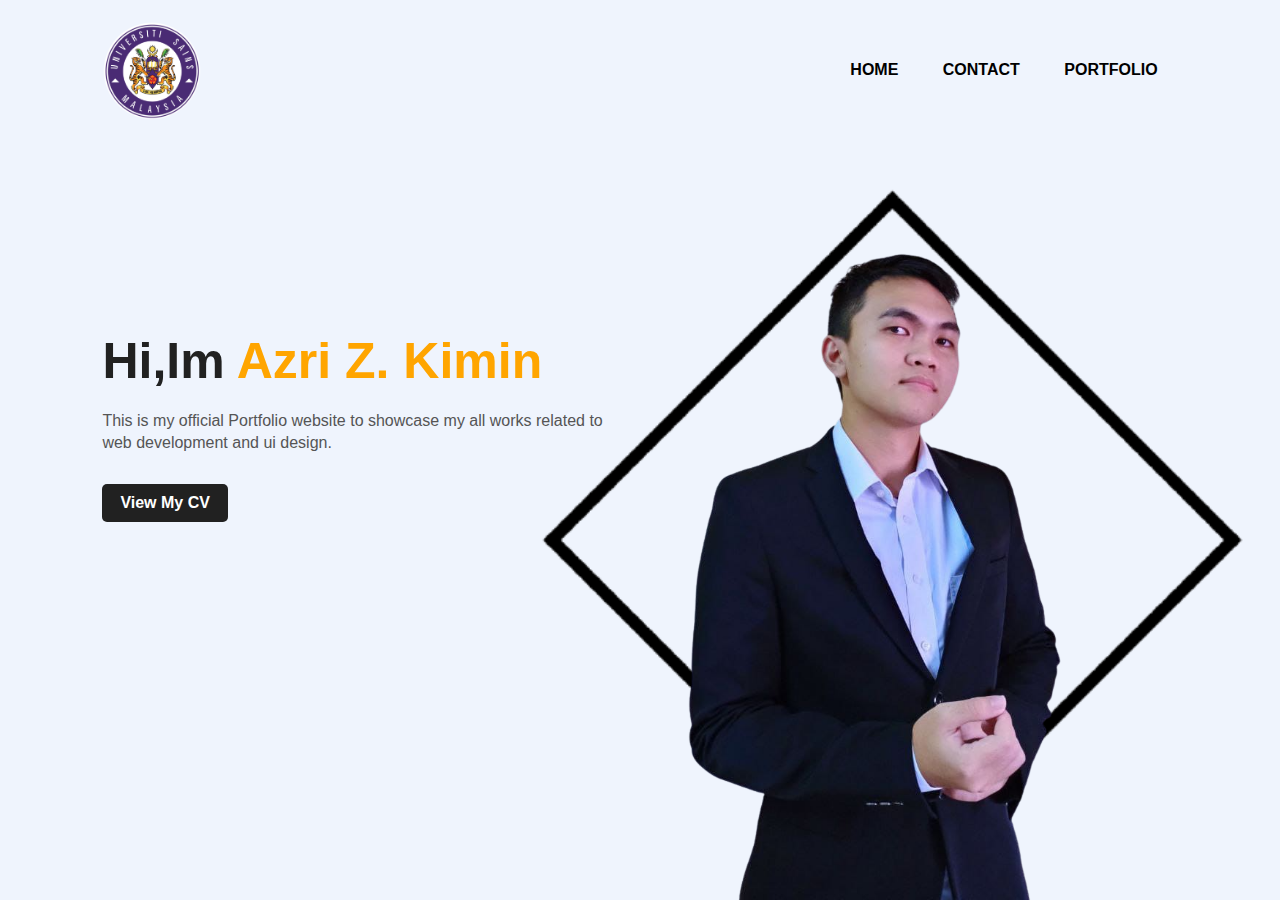
<file: index.html>
<!DOCTYPE html>
<html lang="en">
<head>
    <meta charset="UTF-8">
    <meta http-equiv="X-UA-Compatible" content="IE=edge">
    <meta name="viewport" content="width=device-width, initial-scale=1.0">
    <title>Personle Portfolio Website</title>
    <link rel="stylesheet" href="styles.css">
    <link rel="stylesheet" href="https://cdnjs.cloudflare.com/ajax/libs/font-awesome/5.15.3/css/all.min.css" integrity="sha512-iBBXm8fW90+nuLcSKlbmrPcLa0OT92xO1BIsZ+ywDWZCvqsWgccV3gFoRBv0z+8dLJgyAHIhR35VZc2oM/gI1w==" crossorigin="anonymous" referrerpolicy="no-referrer" />
</head>
<body>
<div class="hero">
    <nav>
        <img src="usm logo.png" alt="usm logo" class="logo">
        <ul>
            <li><a href="#">HOME</a></li>
            <li><a href="#">CONTACT</a></li>
            <li><a href="#">PORTFOLIO</a></li>
        </ul>
    </nav>
    <div class="detel">
        <h1>Hi,Im <span>Azri Z. Kimin</span></h1>
        <p>This is my official Portfolio website to showcase my
            all works related to <br> web development and ui design. </p>
        <a href="index2.html">View My CV</a>
    </div>
    <div class="images">
        <img src="diamond-removebg-preview.png" alt="shape" class="shape">
        <img src="cele-removebg.png" alt="cele" class="girl">
    </div>

    <div class="social">
        <a href="#"><i class="fab fa-dribbble"></i></a>
        <a href="#"><i class="fab fa-instagram"></i></a>
        <a href="#"><i class="fab fa-behance"></i></a>
    </div>
</div>
</body>
</html>
</file>
<file: styles.css>
*{
    margin: 0;
    padding: 0;
    font-family: sans-serif;
}

.hero{
    position: relative;
    width: 100%;
    height: 100vh;
    background: #eff4fd;
    position: relative;
}

nav{
    display: flex;
    width: 84%;
    margin: auto;
    padding: 20px 0;
    align-items: center;
    justify-content: space-between;
}

.logo{
    width: 100px;
    cursor: pointer;
}

nav ul li {
    display: inline-block;
    list-style: none;
    margin: 10px 20px;
}

nav ul li a{
    text-decoration: none;
    color: #000;
    font-weight: bold;
}

nav ul li a:hover{
    color: red;
}

.detel{
    margin-left: 8%;
    margin-top: 15%;
}

.detel h1{
    font-size: 50px;
    color: #212121;
    margin-bottom: 20px;
}

span{
    color: orange;

}

.detel p{
    color: #555;
    line-height: 22px;
}

.detel a{
    background: #212121;
    padding: 10px 18px;
    text-decoration: none;
    font-weight: bold;
    color: #fff;
    display: inline-block;
    margin: 30px 0;
    border-radius: 5px;
}

.images{
    width: 45%;
    height: 80%;
    position: absolute;
    bottom: 0;
    right: 100px;
}

.images img{
    height: 100%;
    position: absolute;
    left: 50%;
    bottom: 0;
    transform: translateX(-50%);
    transition: bottom 1s, left 1s;
}

.images .girl{
    height: 130%;
}

.images:hover .shape{
    bottom: 40px;
}

.images:hover .girl{
    left: 45%;
}

.social{
    margin-left: 8%;
    margin-top: 100px;
}

.social a{
    font-size: 30px;
    color: #212121;
    margin-right: 20px;
}

.social a:hover{
    color: orange;
}
</file>
